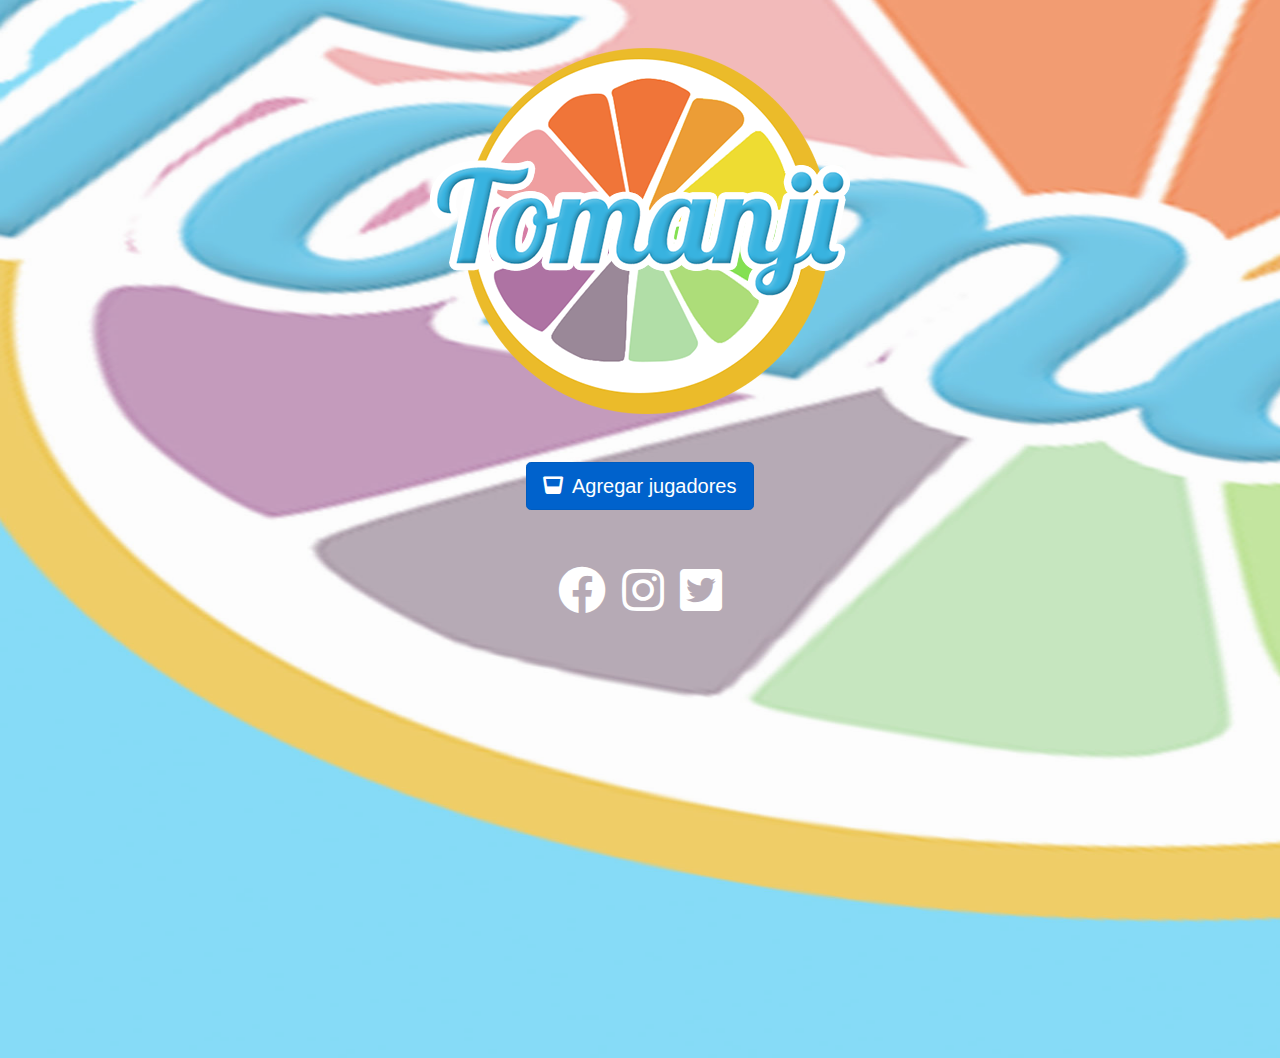
<file: index.html>
<!DOCTYPE html>
<html>
<head>
	<meta charset="utf-8">
	<title>Tomanji</title>
	<!--Favicon-->
	<link rel="icon" href="img/logo.png">
	<link rel="stylesheet" href="https://stackpath.bootstrapcdn.com/bootstrap/4.3.1/css/bootstrap.min.css">
	<!--CSS-->
	<link rel="stylesheet" type="text/css" href="css/estilos.css">

	<link rel="stylesheet" href="https://use.fontawesome.com/releases/v5.7.2/css/all.css">

</head>
<body>
	<div class="container-fluid degradado">
		<div class="container">
			<div class="row">
				<div class="col-12 d-flex justify-content-center pt-5">
					<img src="img/logo.png">
				</div>
				<div class="col-12 d-flex justify-content-center p-5">
					<a href="jugadores.html" class="btn btn-primary btn-lg active" role="button" aria-pressed="true">
						<i class="fas fa-glass-whiskey fa-1x pr-1"></i>   Agregar jugadores
					</a>
					
				</div>
				<div class="col-12 d-flex justify-content-center text-white" style="height: 500px">
					<a href="https://www.facebook.com/tomanji.cl/" target="_blank"><i class="fab fa-facebook fa-3x p-2"></i></a>
					<a href=" https://www.instagram.com/tomanjiapp/" target="_blank"><i class="fab fa-instagram fa-3x p-2"></i></a>
					<a href="https://twitter.com/tomanjiapp" target="_blank"><i class="fab fa-twitter-square fa-3x p-2"></i></a>
				</div>

			</div>
		</div>
	</div>

</body>
</html>
</file>
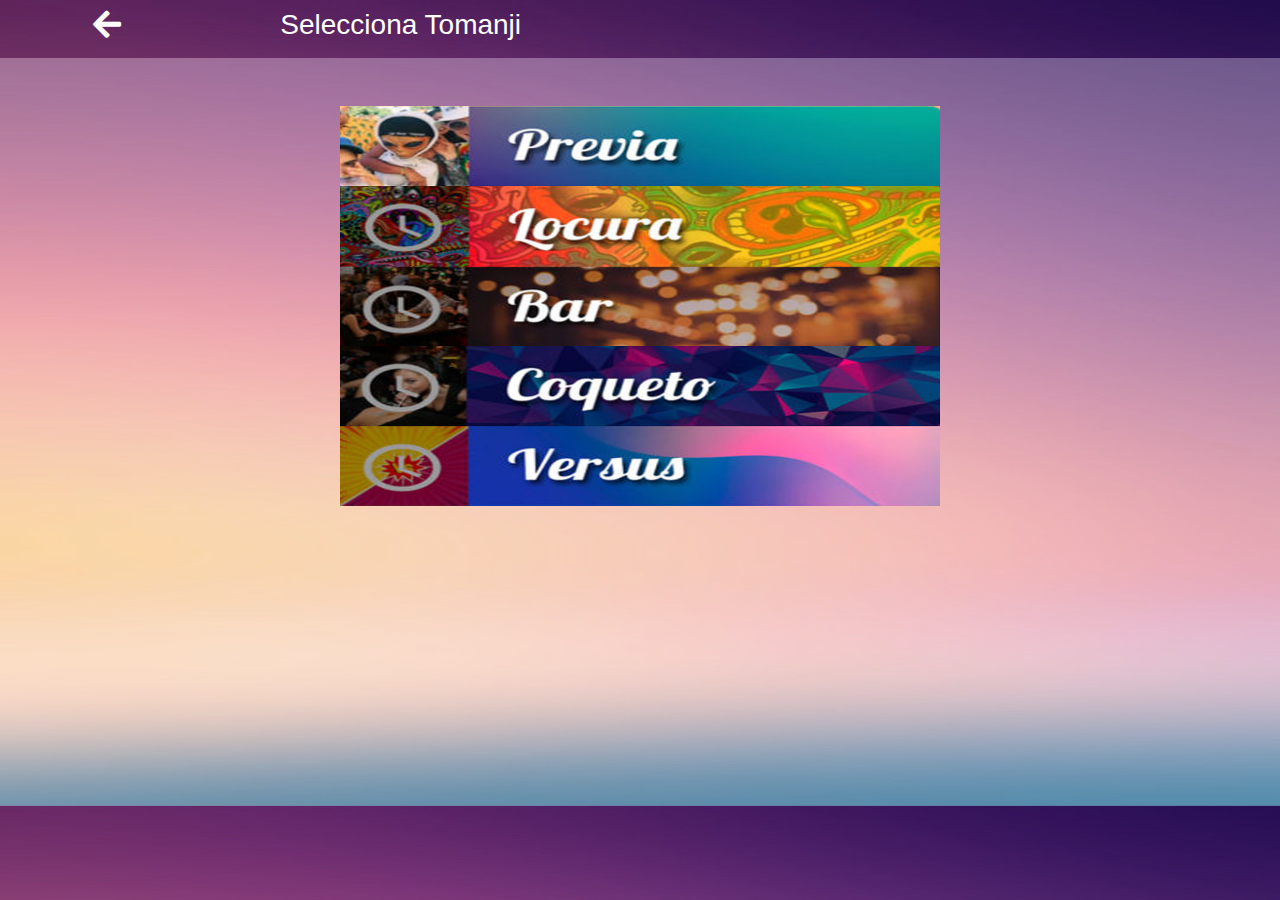
<file: comenzar.html>
<!DOCTYPE html>
<html>
<head>
	<meta charset="utf-8">
	<title>Tomanji</title>
	<!--Favicon-->
	<link rel="icon" href="img/logo.png">
	<link rel="stylesheet" href="https://stackpath.bootstrapcdn.com/bootstrap/4.3.1/css/bootstrap.min.css">
	<!--CSS-->
	<link rel="stylesheet" type="text/css" href="css/estilos2.css">

	<link rel="stylesheet" href="https://use.fontawesome.com/releases/v5.7.2/css/all.css">

</head>
<body>
	<div class="container-fluid degradado2 text-white">
		<div class="container">
			<div class="row">
				<div class="col-12">
					<div class="row p-2">
						<div class="col-2">
							<a href="jugadores.html"><i class="fas fa-arrow-left fa-2x"></i></a>
						</div>
						<div class="col-10">
							<h3>Selecciona Tomanji</h3>
						</div>
					</div>
				</div>
			</div>
		</div>
	</div>

	<div class="container-fluid degradado">
		<div class="container">
			<div class="row">
				<div class="col-12 d-flex justify-content-center pt-5">
					<a href="previa.html"><img src="img/1.jpg" width="600" height="80"></a>
				</div>
				<div class="col-12 d-flex justify-content-center ">
					<a href="previa.html"><img src="img/2.jpg" width="600" height="80"></a>
				</div>
				<div class="col-12 d-flex justify-content-center ">
					<a href="previa.html"><img src="img/3.jpg" width="600" height="80"></a>
				</div>
				<div class="col-12 d-flex justify-content-center ">
					<a href="previa.html"><img src="img/4.jpg" width="600" height="80"></a>
				</div>
				<div class="col-12 d-flex justify-content-center ">
					<a href="previa.html"><img src="img/5.jpg" width="600" height="80"></a>
				</div>


				
				
				<div class="col-12 d-flex justify-content-center text-white" style="height: 300px">

				</div>

			</div>
		</div>
	</div>


</body>
</html>
</file>
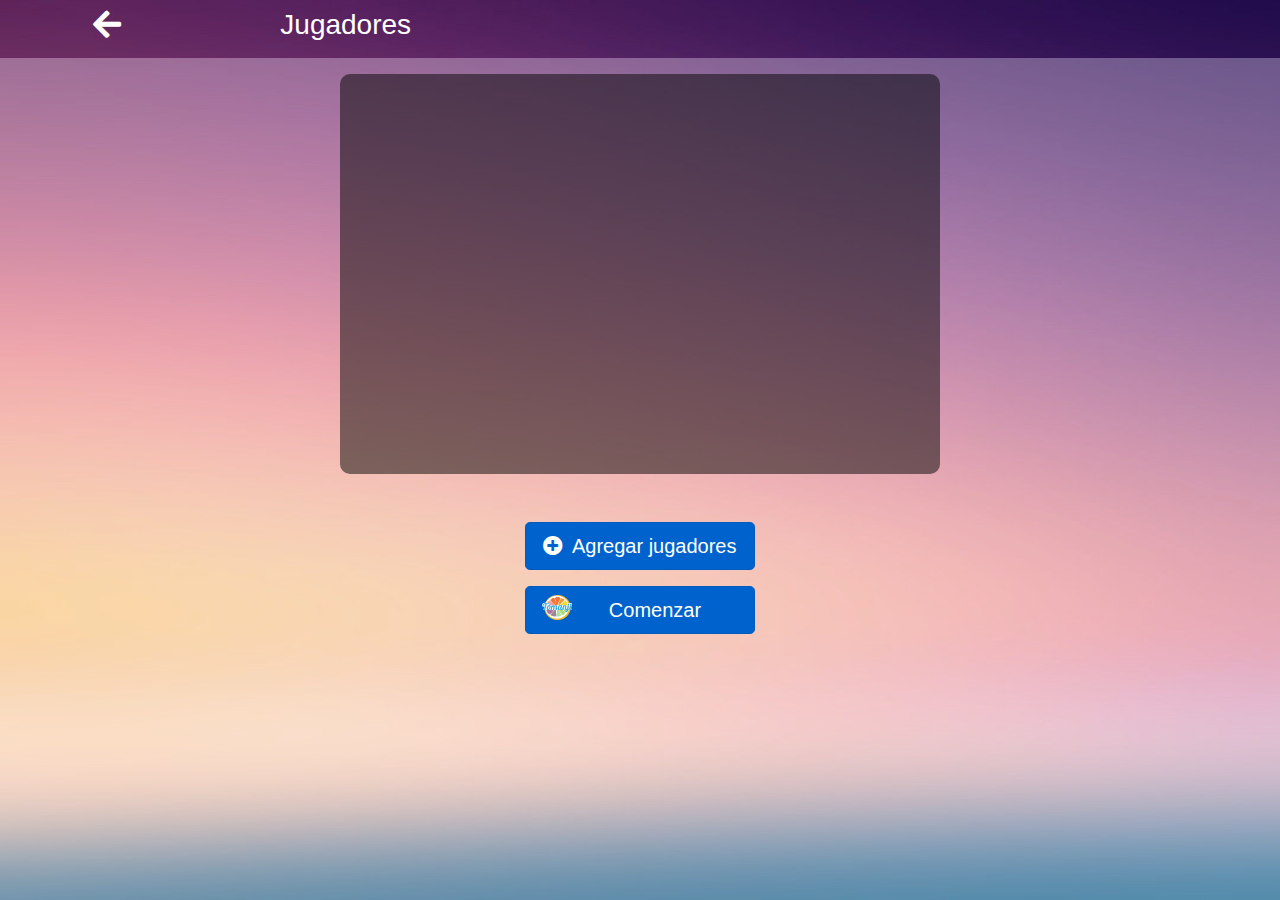
<file: jugadores.html>
<!DOCTYPE html>
<html>
<head>
	<meta charset="utf-8">
	<title>Tomanji</title>
	<!--Favicon-->
	<link rel="icon" href="img/logo.png">
	<link rel="stylesheet" href="https://stackpath.bootstrapcdn.com/bootstrap/4.3.1/css/bootstrap.min.css">
	<!--CSS-->
	<link rel="stylesheet" type="text/css" href="css/estilos2.css">

	<link rel="stylesheet" href="https://use.fontawesome.com/releases/v5.7.2/css/all.css">

</head>
<body>
	<div class="container-fluid degradado2 text-white">
		<div class="container">
			<div class="row">
				<div class="col-12">
					<div class="row p-2">
						<div class="col-2">
							<a href="index.html"><i class="fas fa-arrow-left fa-2x"></i></a>
						</div>
						<div class="col-10">
							<h3>Jugadores</h3>
						</div>
					</div>
				</div>
			</div>
		</div>
	</div>

	<div class="container-fluid degradado">
		<div class="container">
			<div class="row">
				<div class="col-12 d-flex justify-content-center pt-3">
					<section id="tabla">
						
					</section>
				</div>
				<div class="col-12 d-flex justify-content-center pt-5 pb-3">
					<a href="jugadores.html" class="btn btn-primary btn-lg active" data-toggle="modal" data-target="#exampleModal" role="button" aria-pressed="true" style="width: 230px">
						<i class="fas fa-plus-circle fa-1x pr-1"></i>   Agregar jugadores
					</a>

					<!-- Modal -->
					<div class="modal fade" id="exampleModal" tabindex="-1" role="dialog" aria-labelledby="exampleModalLabel" aria-hidden="true">
					 	<div class="modal-dialog" role="document">
							<div class="modal-content">
						      	<div class="modal-header">
						        	<h5 class="modal-title" id="exampleModalLabel">Ingrese un nombre</h5>
						        	<button type="button" class="close" data-dismiss="modal" aria-label="Close">
						          		<span aria-hidden="true">&times;</span>
						        	</button>
						        </div>
							    <div class="modal-body">
							    	<form>					
							    		<input id="nombre" type="text" class="form-control">
							    		<br>
							    		<button type="reset" class="btn btn-secondary">Limpiar</button>
							        </form>

							    </div>
							    <div class="modal-footer">
							        <button type="button" class="btn btn-secondary" data-dismiss="modal">Cerrar</button>
							        <button type="button" class="btn btn-success" onclick="capturar();" data-dismiss="modal">Aceptar</button>
							    </div>
							</div>
					 	</div>
					</div>

				</div>
				<div class="col-12 d-flex justify-content-center pb-3">
					<a href="comenzar.html" class="btn btn-primary btn-lg active" role="button" aria-pressed="true" style="width: 230px">
						<img src="img/logo.png" width="30px" height="25px" align="left">Comenzar
					</a>		
				</div>
				<div class="col-12 d-flex justify-content-center text-white" style="height: 250px">

				</div>

			</div>
		</div>
	</div>

	<script src="https://code.jquery.com/jquery-3.3.1.slim.min.js" integrity="sha384-q8i/X+965DzO0rT7abK41JStQIAqVgRVzpbzo5smXKp4YfRvH+8abtTE1Pi6jizo" crossorigin="anonymous"></script>
	<script src="https://cdnjs.cloudflare.com/ajax/libs/popper.js/1.14.7/umd/popper.min.js" integrity="sha384-UO2eT0CpHqdSJQ6hJty5KVphtPhzWj9WO1clHTMGa3JDZwrnQq4sF86dIHNDz0W1" crossorigin="anonymous"></script>
	<script src="https://stackpath.bootstrapcdn.com/bootstrap/4.3.1/js/bootstrap.min.js" integrity="sha384-JjSmVgyd0p3pXB1rRibZUAYoIIy6OrQ6VrjIEaFf/nJGzIxFDsf4x0xIM+B07jRM" crossorigin="anonymous"></script>

	<script>
		$('#myModal').on('shown.bs.modal', function () {
		    $('#myInput').trigger('focus')
		})

		function capturar(){
			function Jugador(nombre){
				this.nombre=nombre;
			}

			var nombreCap=document.getElementById("nombre").value;
			
			nuevoJugador = new Jugador(nombreCap);
			agregar();
		}
		var lista=[7];
		function agregar(){
			lista.push(nuevoJugador);
			console.log(lista);
			document.getElementById("tabla").innerHTML +='<h6 class="p-1 text-white" align="center">'+nuevoJugador.nombre+'</h6><hr>';
		}




	</script>
</body>
</html>
</file>
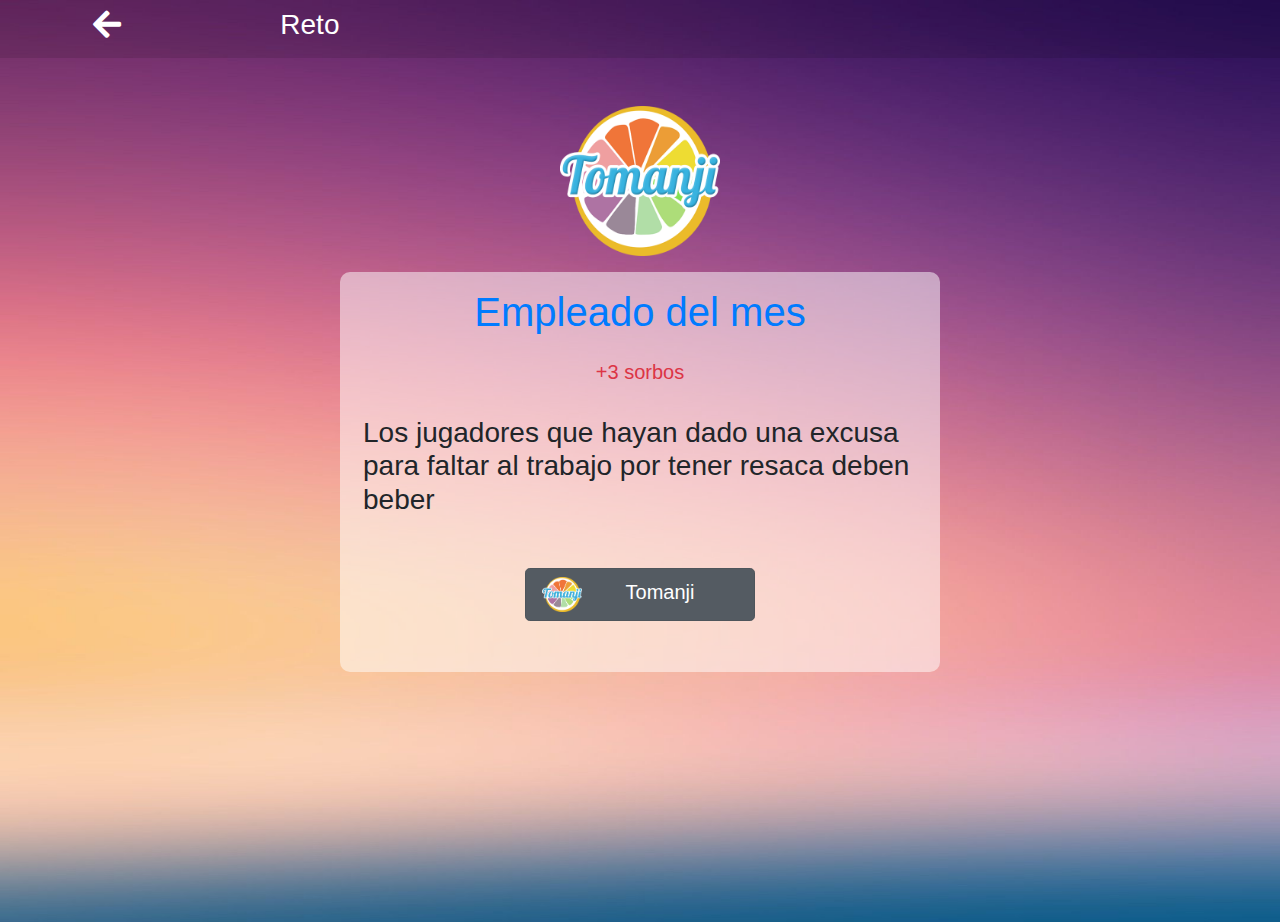
<file: previa.html>
<!DOCTYPE html>
<html>
<head>
	<meta charset="utf-8">
	<title>Tomanji</title>
	<!--Favicon-->
	<link rel="icon" href="img/logo.png">
	<link rel="stylesheet" href="https://stackpath.bootstrapcdn.com/bootstrap/4.3.1/css/bootstrap.min.css">
	<!--CSS-->
	<link rel="stylesheet" type="text/css" href="css/estilo3.css">

	<link rel="stylesheet" href="https://use.fontawesome.com/releases/v5.7.2/css/all.css">

</head>
<body>
	<div class="container-fluid degradado2 text-white">
		<div class="container">
			<div class="row">
				<div class="col-12">
					<div class="row p-2">
						<div class="col-2">
							<a href="index.html"><i class="fas fa-arrow-left fa-2x"></i></a>
						</div>
						<div class="col-10">
							<h3>Reto</h3>
						</div>
					</div>
				</div>
			</div>
		</div>
    </div>
    <div class="container-fluid degradado3">
            <div class="container">
                <div class="row">
					<div class="col-12 d-flex justify-content-center pt-5">
						<img src="img/logo.png" width="160" height="150">
					</div>
                    <div class="col-12 d-flex justify-content-center pt-3">
                        <section >
							<div class="col-12 d-flex justify-content-center pt-3 text-primary">
								<h1>Empleado del mes</h1>
							</div>
							<div class="col-12 d-flex justify-content-center pt-3 text-danger">
								<h5>+3 sorbos</h5>
							</div>
							<div class="col-12 d-flex justify-content-center pt-3">
								<h3 class="p-2">Los jugadores que hayan dado una excusa para faltar al trabajo por tener resaca deben beber</h3>
								<br>
								<br>
								<br>
								<br>
								<br>
								<br>
							</div>
							<div class="col-12 d-flex justify-content-center pt-3">
									<a href="comenzar.html" class="btn btn-secondary btn-lg active" role="button" aria-pressed="true" style="width: 230px">
										<img src="img/logo.png" width="40px" height="35px" align="left">Tomanji
									</a>	
								</div>
                        </section>
                    </div>
                    
                    
                    <div class="col-12 d-flex justify-content-center text-white" style="height: 250px">
    
                    </div>
    
                </div>
            </div>
        </div>
    
</body>
</html>
</file>
<file: css/estilos.css>
body{
	height: 100%;
    background-repeat: no-repeat;
    background:url(../img/fondo.jpg); no-repeat center center fixed;
    background-size: 100% 100%;
}
.degradado{
	background-color: rgba(248,248,248,0.30);
	width: 100%;
	height: 100%;
}
a{
	color: #fff;
}
</file>
<file: css/estilos2.css>
body{
	height: 100%;
    background-repeat: no-repeat;
    background:url(../img/fondo2.jpg); no-repeat center center fixed;
    background-size: 100% 100%;
}
.degradado{
	background-color: rgba(248,248,248,0.30);
	width: 100%;
	height: 100%;
}
.degradado2{
	background-color: rgba(2,2,2,0.10);
	width: 100%;
	height: 100%;
}
a{
	color: #fff;
}
section{
	width: 600px;
	height: 400px;
	border-radius: 10px;
	background-color: rgba(2,2,2,0.50);
}
</file>
<file: css/estilo3.css>
body{
	height: 100%;
    background-repeat: no-repeat;
    background:url(../img/fondo2.jpg); no-repeat center center fixed;
    background-size: 100% 100%;
}
.degradado{
	background-color: rgba(248,248,248,0.30);
	width: 100%;
	height: 100%;
}
.degradado2{
	background-color: rgba(2,2,2,0.10);
	width: 100%;
	height: 100%;
}
a{
	color: #fff;
}
section{
	width: 600px;
	height: 400px;
	border-radius: 10px;
	background-color: rgba(255, 255, 255, 0.5);
}
</file>
